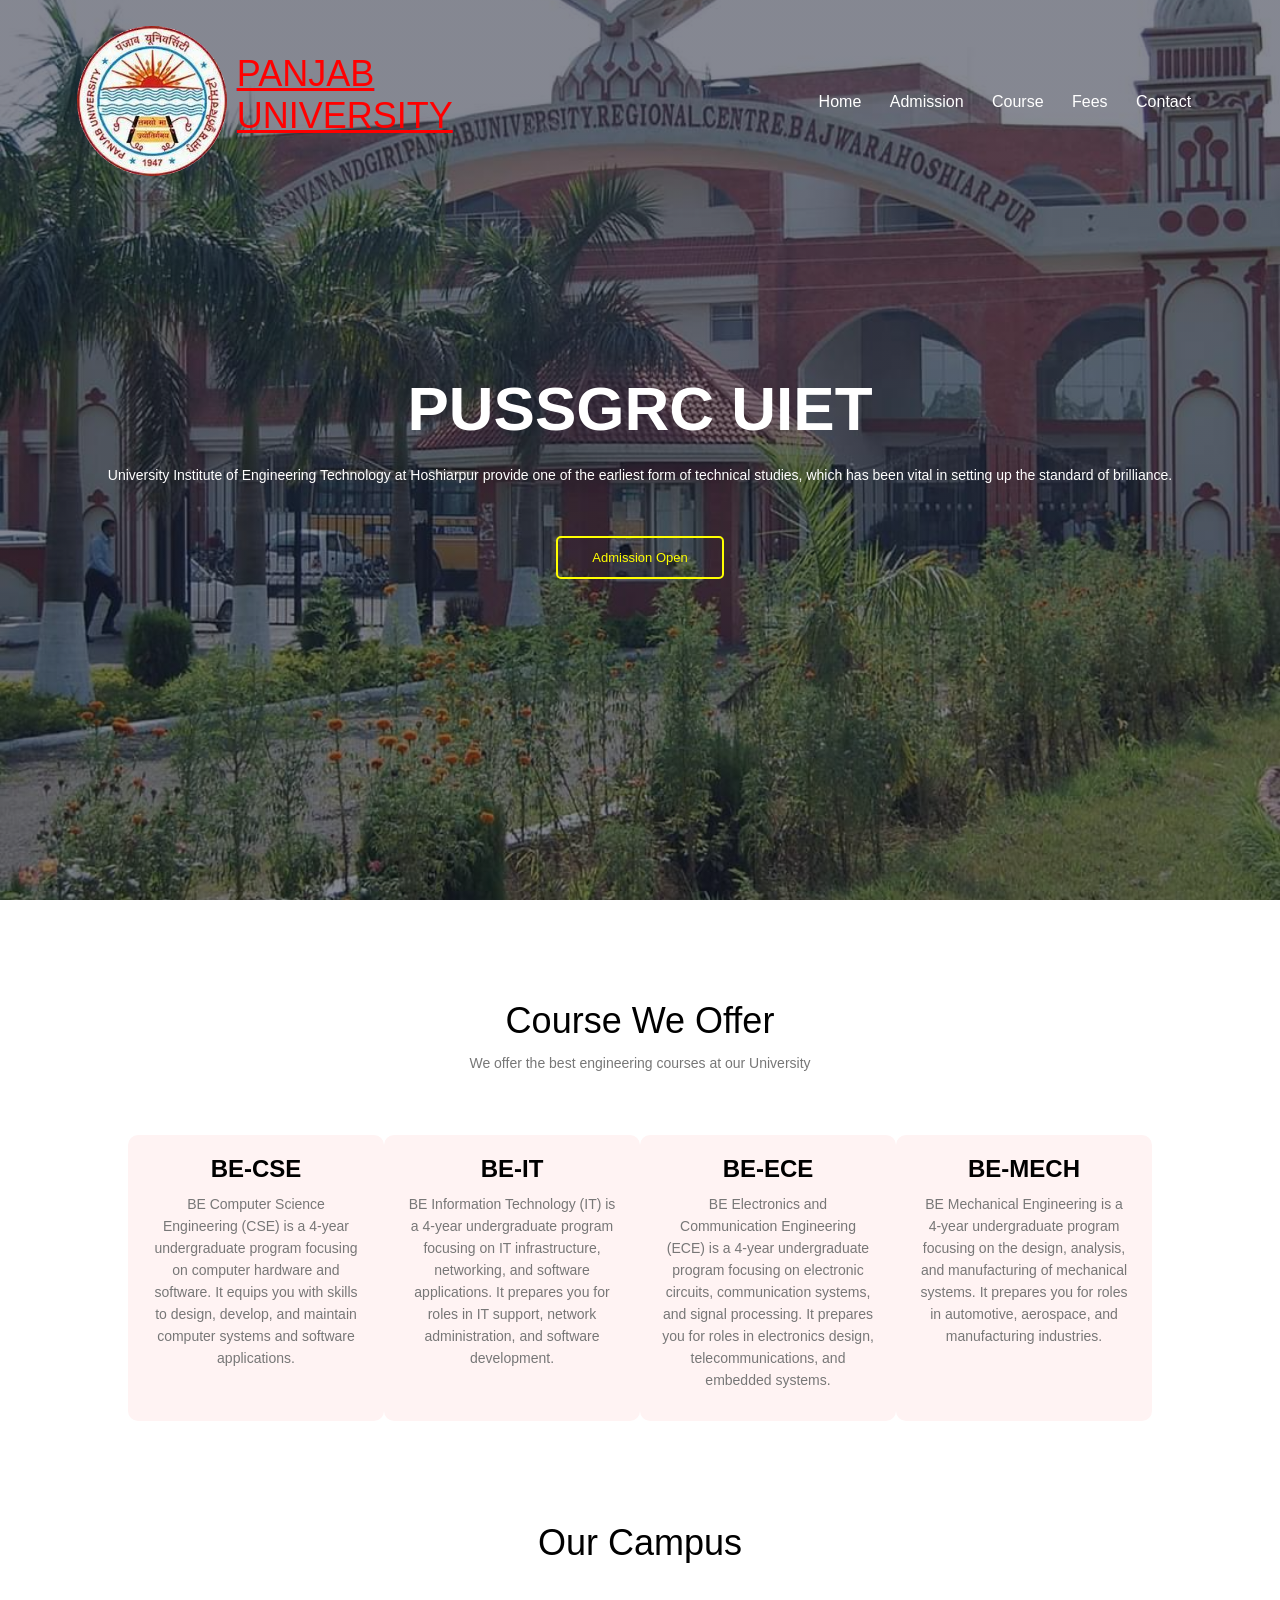
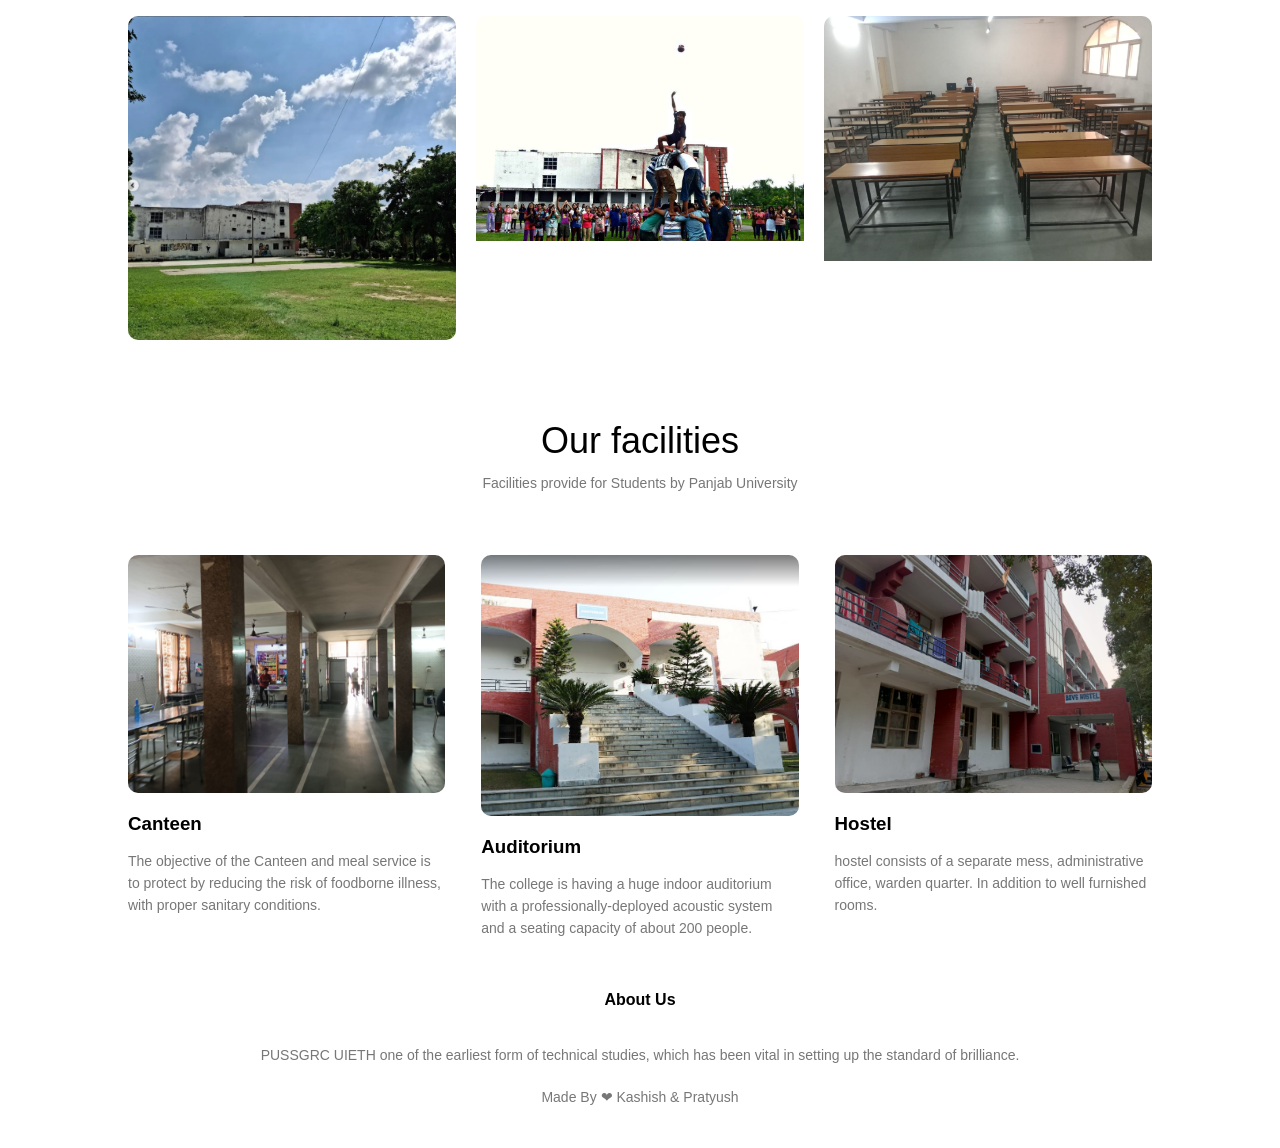
<file: index.html>
<!DOCTYPE html>
<html lang="en">
<head>
    <meta charset="UTF-8">
    <meta name="viewport" content="width=device-width, initial-scale=1.0, maximum-scale=1.0, user-scalable=0">
    <meta name="description" content="University Institute of Engineering Technology at Hoshiarpur provide one of the earliest form of technical studies, which has been vital in setting up the standard of brilliance.">
    <meta name="keywords" content="UIETH,Collage">
    <meta name="author" content="Pratyush ,Kashish">

    <title>Panjab University Swami Sarvanand Giri Regional Center UIET</title>
    

    <link rel="stylesheet" href="css/main.css">
</head>
<body>
    
    <section class="header">
        <nav>

            <a href="index.html"><img src="images/logo.jpeg" style="border-radius: 100%;" id="logo-img"></a>

            <a href="index.html"><h1 style="height: 100px; width: 100px; text-decoration: underline red; margin-left: 10px;
            color: red;">PANJAB UNIVERSITY</h1></a>


            <div class="nav-links" id="navLinks">

                <span class="icon" onclick="hidemenu()">&#10005;</span>
                <ul>
                    <li><a href="index.html">Home</a></li>
                    <li><a href="admission.html">Admission</a></li>
                    <li><a href="index.html#course_call">Course</a></li>
                    <li><a href="fees.html">Fees</a></li>
                    <li><a href="contact.html">Contact</a></li>
                </ul>
            </div> 
            <span class="icon" onclick="showmenu()">&#9776;</span>
        </nav>
       
        <div class="text-box">
            <h1>PUSSGRC UIET</h1>
            <p>University Institute of Engineering Technology at Hoshiarpur provide one of the earliest form of technical studies, which has been vital in setting up the standard of brilliance.</p>
            
            <a href="admission.html" class="hero-btn">Admission Open</a>
        </div>
    </section>

    <!--Course of College-->


    <section class="course" id="course_call">
        <h1>Course We Offer</h1>
        <p>We offer the best engineering courses at our University</p>

        <div class="row">
            <div class="course-col">
                <h2>BE-CSE </h2>
                <p>BE Computer Science Engineering (CSE) is a 4-year undergraduate program focusing on computer hardware and software. It equips you with skills to design, develop, and maintain computer systems and software applications.</p>
            </div>

            <div class="course-col">
                <h2>BE-IT </h2>
                <p>BE Information Technology (IT) is a 4-year undergraduate program focusing on IT infrastructure, networking, and software applications. It prepares you for roles in IT support, network administration, and software development. </p>
            </div>

            <div class="course-col">
                <h2>BE-ECE </h2>
                <p>BE Electronics and Communication Engineering (ECE) is a 4-year undergraduate program focusing on electronic circuits, communication systems, and signal processing. It prepares you for roles in electronics design, telecommunications, and embedded systems.</p>
            </div>

            <div class="course-col">
                <h2>BE-MECH </h2>
                <p>BE Mechanical Engineering is a 4-year undergraduate program focusing on the design, analysis, and manufacturing of mechanical systems. It prepares you for roles in automotive, aerospace, and manufacturing industries. </p>
            </div>


        </div>
    </section>

    <!--Campus Section-->

    <section class="campus">
        <h1> Our Campus</h1>
        <!-- <p>Lorem ipsum dolor sit amet consectetur adipisicing elit. Quibusdam quisquam atque non voluptate</p> -->

            <div class="row">
                <div class="campus-col">
                    <img src="images/SDG.jpeg" alt="">
                    <div class="layer">
                        <h3>Environment</h3>
                    </div>
                </div>

                <div class="campus-col">
                    <img src="images/comm.jpg" alt="">
                    <div class="layer">
                        <h3>Community</h3>
                    </div>
                </div>

                <div class="campus-col">
                    <img src="images/education.jpg" alt="">
                    <div class="layer">
                        <h3>Education</h3>
                    </div>
                </div>
            </div>
    </section>

    <!--Facilities Section-->

    <section class="facilities">
        <h1> Our facilities</h1>
        <p>Facilities provide for Students by Panjab University</p>

        <div class="row">
            <div class="facilities-col">
                <img src="images/can.jpg" alt="">
                <h3>Canteen</h3>
                <p>The objective of the Canteen and meal service is to protect by reducing the risk of foodborne illness, with proper sanitary conditions.</p>
            </div>

            <div class="facilities-col">
                <img src="images/audi.jpeg" alt="">
                <h3>Auditorium</h3>
                <p>The college is having a huge indoor auditorium with a professionally-deployed acoustic system and a seating capacity of about 200 people.</p>
            </div>

            <div class="facilities-col">
                <img src="images/hostel.jpg" alt="">
                <h3>Hostel</h3>
                <p>hostel consists of a separate mess, administrative office, warden quarter. In addition to well furnished rooms.</p>
            </div>
        </div>
        </section>

        <!--Call To Action Section-->

        
         <!--Footer-->
         <section class="footer">
             <h4>About Us</h4>
            <p>PUSSGRC UIETH one of the earliest form of technical studies,
                which has been vital in setting up the standard of brilliance.</p>
             <p id="copyright">Made By &#10084; Kashish & Pratyush</p>
         </section>

    <!--Javascript is Start-->
    <script src="js/main.js"></script>
</body>

    
    
</html>
</file>
<file: css/main.css>
/* Cascading Style Sheets */

* {
    margin: 0;
    padding: 0;
    box-sizing: border-box;
}

body {
    font-family: "Segoe UI", Tahoma, Geneva, Verdana, sans-serif;
    cursor: default;
}

    /* Website Scrollerbar */
    body::-webkit-scrollbar {
        width: 5px !important;
        height: 5px !important;
    }
    body::-webkit-scrollbar-track {
        background: #3838387c !important;
    }
    body::-webkit-scrollbar-thumb {
        background-color: #e0120ba4 !important;
        border: 1px solid #ff020279 !important;
        border-radius: 1px !important;
    }

.header{
    min-height: 100vh;
    width: 100%;
    background-image: linear-gradient(rgba(4, 9, 30, 0.488),rgba(4, 9, 30, 0.488)),url('../images/banner.jpg');
    background-position: center;
    background-size: cover;
    position: relative;
}
nav{
    display: flex;
    padding: 2% 6%;
    justify-content: space-between;
    align-items: center;
}
nav img{
    width: 150px;
}
.nav-links{
    flex: 1;
    text-align: right;
    
}
.nav-links ul li{
    list-style: none;
    display: inline-block;
    padding: 8px 12px;
    position: relative;
    
}
.nav-links a{
    color: #fff;
    text-decoration: none;
    font-size: 16px;
    
}
.nav-links ul li::after{
    content: '';
    width: 0%;
    height: 2px;
    background: #ff0000;
    display: block;
    margin: auto;
    transition: 0.5s;
    
}
.nav-links ul li:hover::after{
    width: 100%;
    
}
.text-box{
    width: 90%;
    color: #fff;
    position:absolute;
    top: 30%;
    left: 50%;
    transform: translate(-50%,50%);
    text-align: center;
}
.text-box h1{
    font-size: 62px;
    font-weight: bold;

}
.text-box p{
    margin: 10px 0 40px;
    font-size: 14px;
    color: #fff;
    
}
.hero-btn{
    display: inline-block;
    text-decoration: none;
    color: yellow;
    border: 2px solid yellow;
    padding: 12px 34px;
    font-size: 13px;
    background: transparent;
    position: relative;
    cursor: pointer;
    border-radius: 5px;
}
.hero-btn:hover{
    color: black;
    border: 2px solid yellow;
    background:yellow;
    transition: 0.5s;
}

.icon{
    display:none;
}

/* Course */

 .course{
    width: 80%;
    margin: auto;
    text-align: center;
    padding-top: 100px;
}
h1{
    font-size: 36px;
    font-weight: 300;
}
p{
    color:#777;
    font-size: 14px;
    font-weight: 300;
    line-height: 22px;
    padding: 10px;
}
.row{
    margin-top: 5%;
    display: flex;
    justify-content: space-between;
}
.course-col{
    flex-basis: 31%;
    background: #fff3f3;
    border-radius: 10px;
    margin-bottom:5%;
    padding: 20px 12px;
    box-sizing: border-box;
    transition: 0.5s;
}
h3{
    text-align: center;
    font-weight: 600;
    margin: 10px 0px;
}
.course-col:hover{
    box-shadow: 10px 10px 24px 0px rgba(0,0,0,0.4);
}


    /*Campus*/


.campus{
    width: 80%;
    margin: auto;
    text-align: center;
    padding-top: 50px;
}
.campus-col{
    flex-basis: 32%;
    border-radius: 10px;
    margin-bottom: 30px;
    position: relative;
    overflow: hidden;
}
.campus-col img{
    width: 100%;
    display: block;
}
.layer{
    background: transparent;
    height: 100%;
    width: 100%;
    position: absolute;
    top: 0%;
    left: 0%;
    transition: 0.5s;
}

.layer:hover{
    background: rgba(0, 245, 253, 0.534);

    /* rgba(253, 0, 0, 0.7); */
}

.layer h3{
    width: 100%;
    font-weight: 500;
    color: #fff;
    font-size: 26px;
    bottom: 0%;
    left: 50%;
    transform: translate(-50%);
    position: absolute;
    opacity: 0;
    transition: 0.5s;
}

.layer:hover h3{
    opacity: 1;
    bottom: 49%;
}

/* Facilities */

.facilities{
    width: 80%;
    margin: auto;
    text-align: center;
    padding-top: 50px;
}

.facilities-col{
    flex-basis: 31%;
    border-radius: 10px;
    margin-bottom: 5%;
    text-align: left;
}
.facilities-col img{
    width: 100%;
    border-radius: 10px;
    transition: 0.5s;
}
.facilities-col p{
    padding: 0%;
}

.facilities-col h3{
    margin-top: 16px;
    margin-bottom: 15px;
    text-align: left;
}

.facilities-col img:hover{
    box-shadow: 3.5px 5px 15px 10px rgba(0, 0, 0, 0.308);
}

/* Call To Action */

.ctn{
    margin: 100px auto;
    width: 80%;
    background-image: linear-gradient(rgba(0,0,0,0.5),rgba(0,0,0,0.5)), url('../images/banner.jpg');
    background-position: center;
    background-size: cover;
    border-radius: 10px;
    text-align: center;
    padding: 100px 0;
    transition: 0.5s;
}
.ctn h1{
    color: #fff;
    margin-bottom: 40px;
    padding: 0;
}
.ctn:hover{
    margin: 100px auto;
    width: 80%;
    background-image:linear-gradient(rgba(0,0,0,0.3),rgba(0,0,0,0.3)),url('../images/banner.jpg');
    background-position: center;
    background-size: cover;
    border-radius: 10px;
    padding: 100px 0;
    box-shadow: 10px 10px 24px 0px rgba(0, 0, 0, 0.664);
}
.ctn{
    
}

/* Footer */

.footer{
    width: 100%;
    text-align: center;
    padding: 30px 0;
    margin-top: -50px;
}

.footer h4{
    margin-bottom: 25px;
    margin-top: 20px;
    font-weight: 600;
} 

/* Media query for responsive */

@media (max-width: 800px) {

    *{
        overflow-x: hidden;
        margin: 0;
        padding: 0;
    
    }
    #logo-img{
        padding: 10px;
    }
    .text-box h1{
       font-size: 30px;
       font-weight: bold;
    }
    .text-box p{
        font-size: 12px;
    }
    .nav-links ul li{
        display: block;
    }
    .nav-links{
        position: absolute;
        background: #f44336;
        height: 100vh;
        width: 200px;
        top: 0%;
        right: -200px;
        text-align: left;
        z-index: 2;
        transition: 1s;
    }
    .icon{
        display: block;
        color: #fff;
        margin: 10px;
        font-size: 25px;
        cursor: pointer;
    }
    .nav-links ul{
        padding: 30px;
    }

    /*Course in Media query*/
   
    .course-col{
        margin: 10px 10px;
    }
    .row{
        flex-direction: column;  
    }   
    .course-col:hover{
        box-shadow: 3px 3px 0.5px 0.5px rgba(0, 0, 0, 0.486);
    }
        /* Facilities */
    .facilities-col img:hover{
        box-shadow:none;
    }

    /* Call To Action in Media query*/
    .ctn h1{
        font-size: 24px;
    }
}



/* Media query is Close*/
</file>
